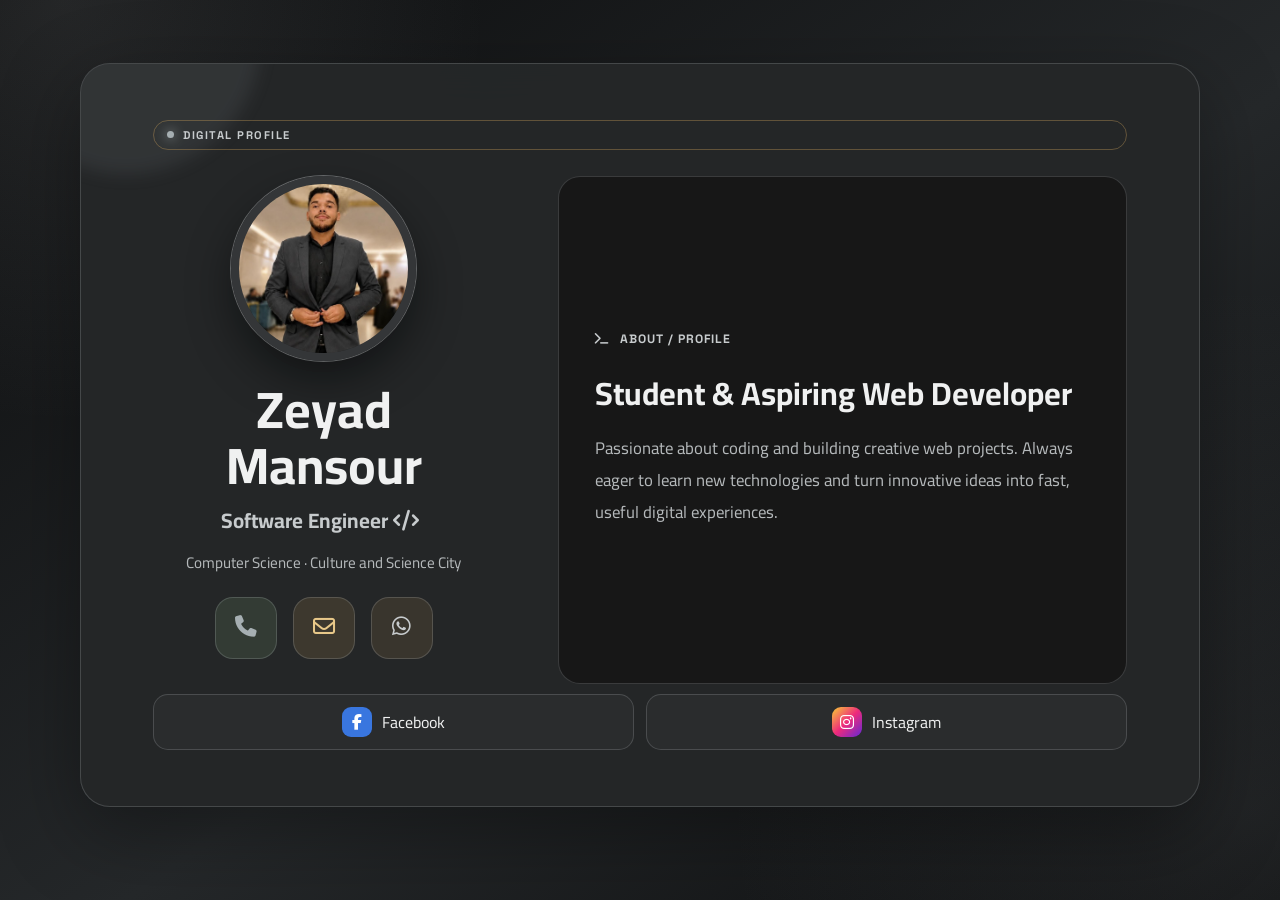
<file: index.html>
<!DOCTYPE html>
<html lang="en" dir="ltr">
<head>
    <meta charset="UTF-8">
    <meta name="viewport" content="width=device-width, initial-scale=1.0">
    <title>Zeyad Ahmed | Digital Profile</title>
    <link rel="stylesheet" href="CSS/style.css">
    <link rel="stylesheet" href="https://cdnjs.cloudflare.com/ajax/libs/font-awesome/6.5.2/css/all.min.css">
</head>
<body>
    <main class="profile-page">
        <div class="status-chip"><span></span> DIGITAL PROFILE</div>
        <button class="avatar-link" type="button" aria-label="Open profile picture, or press and hold for 10 seconds to open memories">
            <img class="avatar" src="images/profile.jpeg" alt="Zeyad Ahmed">
        </button>
        <h1>Zeyad Mansour</h1>
        <p class="job-title">Software Engineer <i class="fa-solid fa-code" aria-hidden="true"></i></p>
        <p class="company">Computer Science · Culture and Science City</p>

        <div class="quick-contact" aria-label="Quick contact methods">
            <button type="button" data-url="tel:+201225351584" class="contact-icon phone" title="Call"><i class="fa-solid fa-phone"></i></button>
            <button type="button" data-url="mailto:Zeyadmansour125@gmail.com" class="contact-icon email" title="Email"><i class="fa-regular fa-envelope"></i></button>
            <button type="button" data-url="https://wa.me/201225351584" data-new-tab="true" class="contact-icon whatsapp" title="WhatsApp"><i class="fa-brands fa-whatsapp"></i></button>
        </div>

        <section class="about-box">
            <button type="button" class="section-label about-trigger" data-url="about.html" aria-label="Open About Profile">
                <i class="fa-solid fa-terminal" aria-hidden="true"></i><span>ABOUT / PROFILE</span>
            </button>
            <h2>Student &amp; Aspiring Web Developer</h2>
            <p>Passionate about coding and building creative web projects. Always eager to learn new technologies and turn innovative ideas into fast, useful digital experiences.</p>
        </section>

        <div class="social-links">
            <button type="button" data-url="https://www.facebook.com/share/1LNfg2q5Nj/" data-new-tab="true" class="social-link facebook" aria-label="Facebook" title="Facebook"><span class="social-icon"><i class="fa-brands fa-facebook-f"></i></span><span>Facebook</span></button>
            <button type="button" data-url="https://www.instagram.com/zeyad_mansour12?xtok=MWdwazRodWp2eHBmeg==" data-new-tab="true" class="social-link instagram" aria-label="Instagram" title="Instagram"><span class="social-icon"><i class="fa-brands fa-instagram"></i></span><span>Instagram</span></button>
        </div>
    </main>
    <script src="JS/main.js"></script>
</body>
</html>
</file>
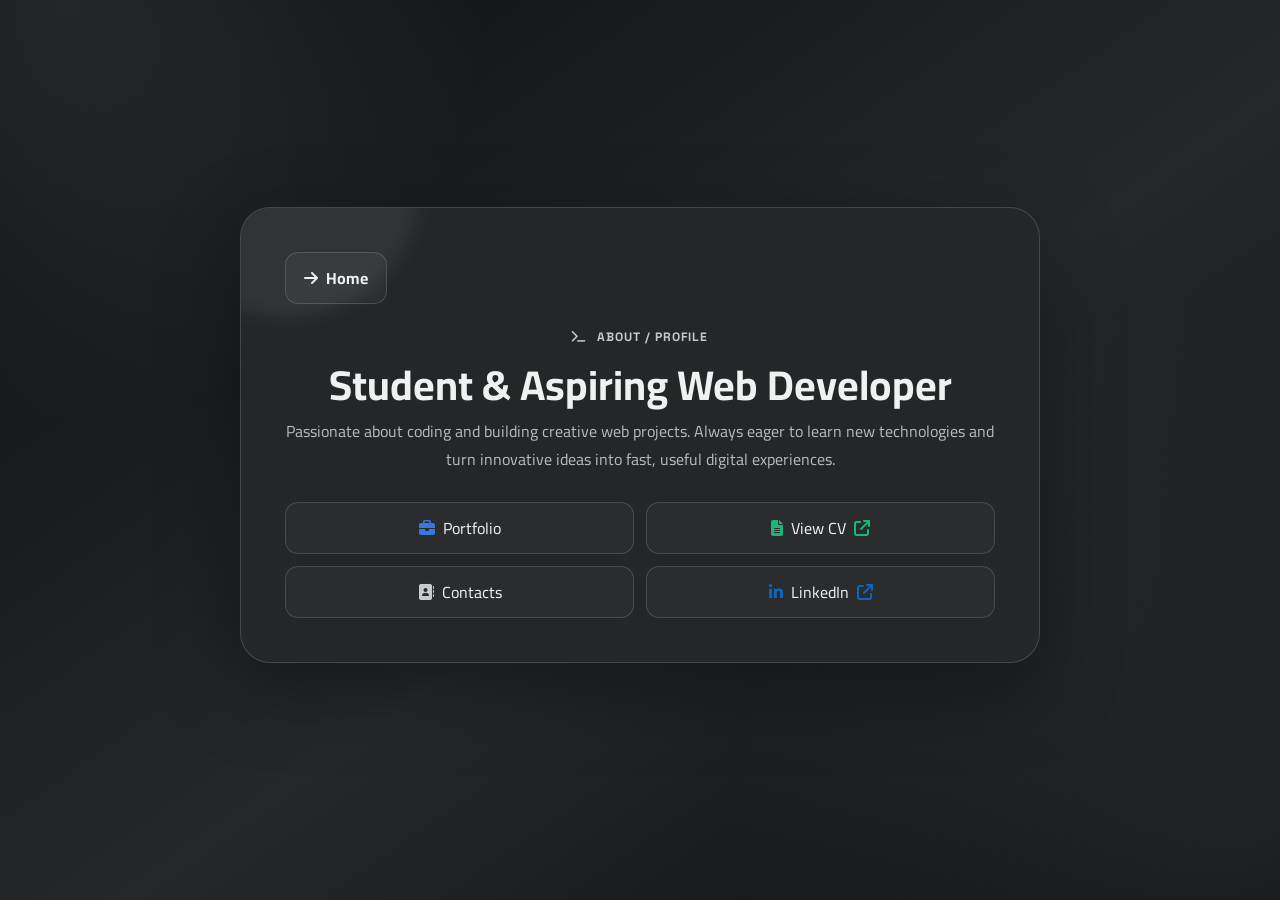
<file: about.html>
<!DOCTYPE html>
<html lang="en" dir="ltr">
<head>
    <meta charset="UTF-8">
    <meta name="viewport" content="width=device-width, initial-scale=1.0">
    <title>About / Profile | Zeyad</title>
    <link rel="stylesheet" href="CSS/style.css">
    <link rel="stylesheet" href="https://cdnjs.cloudflare.com/ajax/libs/font-awesome/6.5.2/css/all.min.css">
</head>
<body>
    <main class="content-page about-page">
        <nav class="navigation-buttons">
            <a href="index.html" class="outline-button"><i class="fa-solid fa-arrow-right"></i> Home</a>
        </nav>

        <div class="section-label about-page-label"><i class="fa-solid fa-terminal" aria-hidden="true"></i><span>ABOUT / PROFILE</span></div>
        <h1>Student &amp; Aspiring Web Developer</h1>
        <p class="page-description">Passionate about coding and building creative web projects. Always eager to learn new technologies and turn innovative ideas into fast, useful digital experiences.</p>

        <div class="about-resources" aria-label="Profile resources">
            <a href="portfolio.html" class="resource-link portfolio"><i class="fa-solid fa-briefcase" aria-hidden="true"></i><span>Portfolio</span></a>
            <a href="https://drive.google.com/file/d/14Onugwz52g9S6gWUHiZJ5jE6jb5gNb1u/view?usp=sharing" class="resource-link cv" target="_blank" rel="noopener noreferrer">
                <i class="fa-solid fa-file-lines" aria-hidden="true"></i><span>View CV</span><i class="fa-solid fa-arrow-up-right-from-square" aria-hidden="true"></i>
            </a>
            <a href="contacts.html" class="resource-link contacts"><i class="fa-solid fa-address-book" aria-hidden="true"></i><span>Contacts</span></a>
            <a href="https://www.linkedin.com/in/zeyad-mansour-22aa09361" class="resource-link linkedin" target="_blank" rel="noopener noreferrer">
                <i class="fa-brands fa-linkedin-in" aria-hidden="true"></i><span>LinkedIn</span><i class="fa-solid fa-arrow-up-right-from-square" aria-hidden="true"></i>
            </a>
        </div>
    </main>
</body>
</html>
</file>
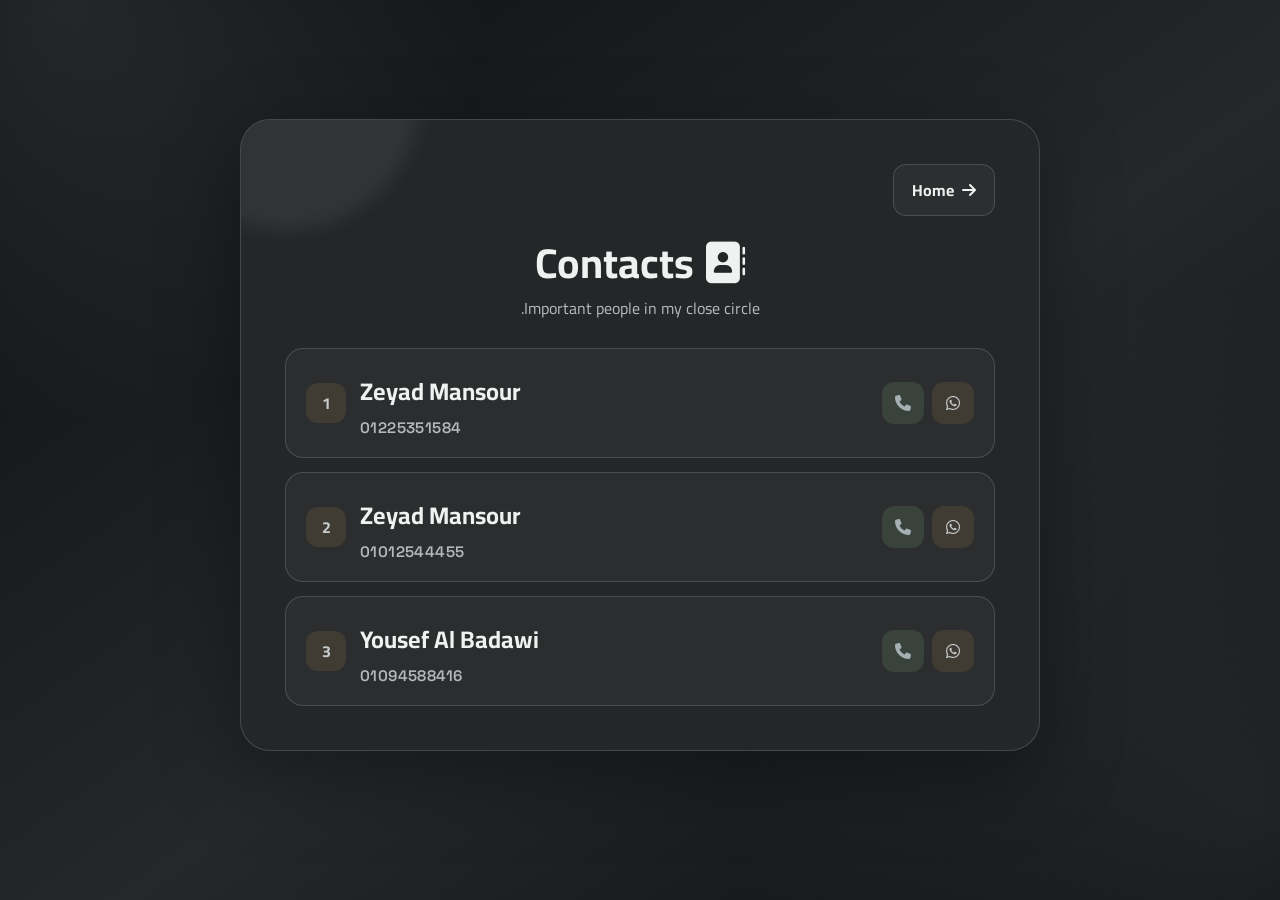
<file: contacts.html>
<!DOCTYPE html>
<html lang="ar" dir="rtl">
<head><meta charset="UTF-8"><meta name="viewport" content="width=device-width, initial-scale=1.0"><title>Contacts | Zeyad</title><link rel="stylesheet" href="CSS/style.css"><link rel="stylesheet" href="https://cdnjs.cloudflare.com/ajax/libs/font-awesome/6.5.2/css/all.min.css"></head>
<body>
    <main class="content-page">
        <nav class="navigation-buttons"><a href="index.html" class="outline-button"><i class="fa-solid fa-arrow-right"></i> Home</a></nav>
        <h1><i class="fa-solid fa-address-book"></i> Contacts</h1>
        <p class="page-description">Important people in my close circle.</p>
        <section id="contacts-container" class="contacts-list" aria-label="Contacts"></section>
    </main>
    <script src="JS/main.js"></script><script src="JS/contacts.js"></script>
</body>
</html>
</file>
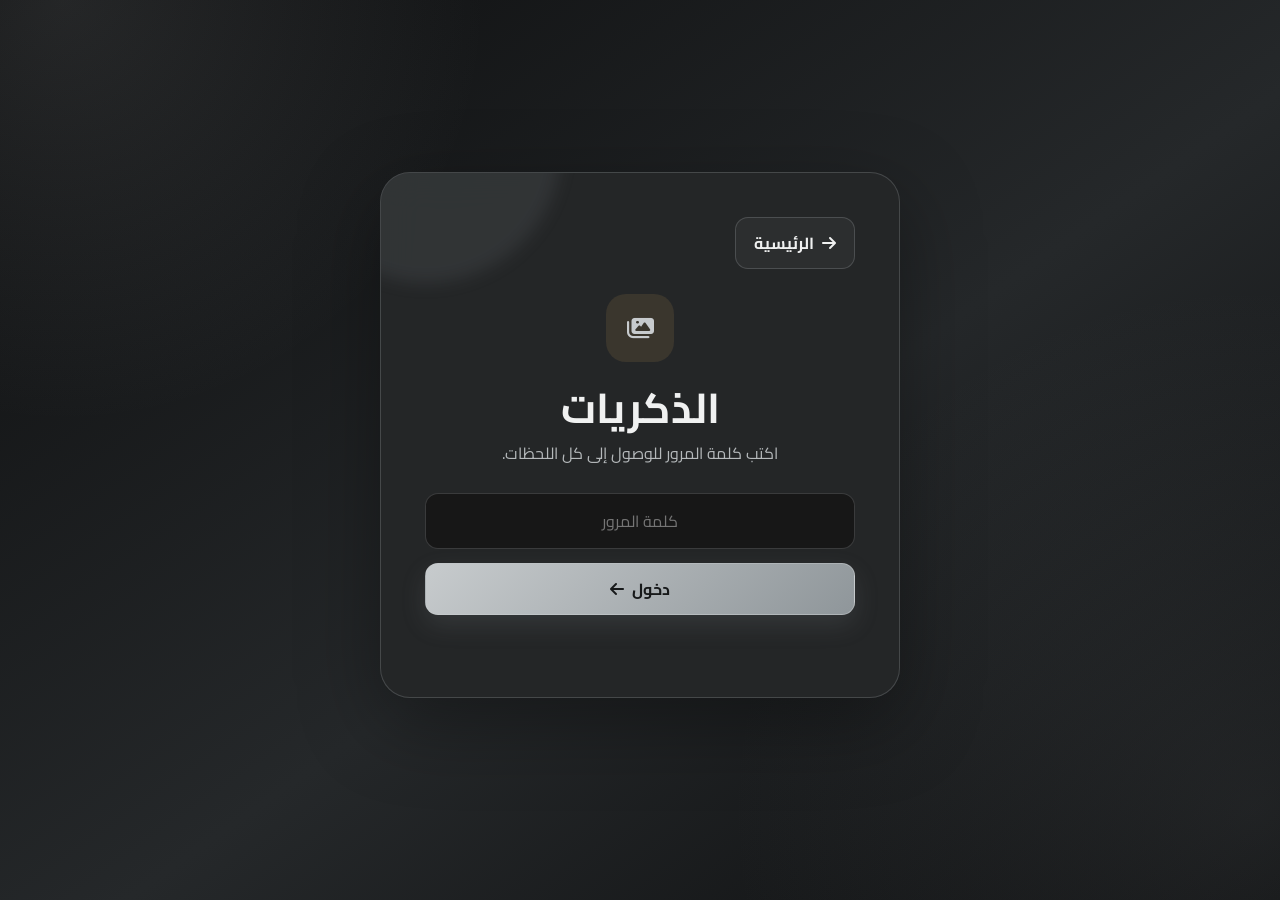
<file: day.html>
<!DOCTYPE html>
<html lang="ar" dir="rtl">
<head><meta charset="UTF-8"><meta name="viewport" content="width=device-width, initial-scale=1.0"><title>تفاصيل الذكرى | Zeyad</title><link rel="stylesheet" href="CSS/style.css"></head>
<body>
    <main class="content-page"><nav class="navigation-buttons"><a href="memories-list.html" class="outline-button"><i class="fa-solid fa-arrow-right"></i> الأرشيف</a><a href="index.html" class="outline-button">الرئيسية</a></nav><div id="day-container"></div></main>
    <script src="JS/main.js"></script><script src="JS/memories.js"></script><script src="JS/day.js"></script>
</body>
</html>
</file>
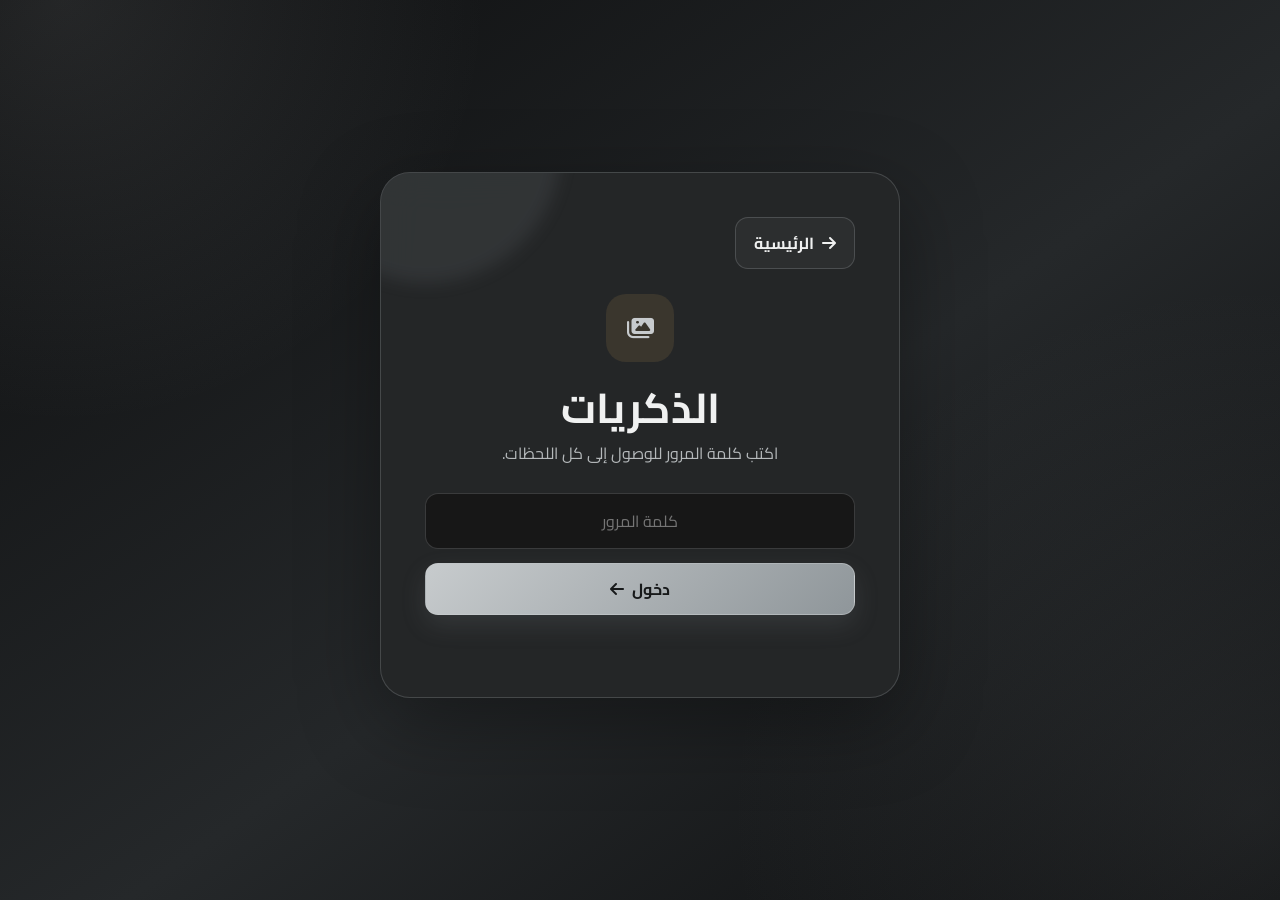
<file: memories-list.html>
<!DOCTYPE html>
<html lang="ar" dir="rtl">
<head><meta charset="UTF-8"><meta name="viewport" content="width=device-width, initial-scale=1.0"><title>أرشيف الذكريات | Zeyad</title><link rel="stylesheet" href="CSS/style.css"></head>
<body>
    <main class="content-page">
        <nav class="navigation-buttons"><button type="button" id="back-button" class="outline-button"><i class="fa-solid fa-arrow-right"></i> رجوع</button><a href="index.html" class="outline-button">الرئيسية</a></nav>
        <h1>أرشيف الذكريات</h1><p class="page-description">اختار محطة وافتح تفاصيل اليوم.</p>
        <div id="memories-container" class="memories-grid"></div>
    </main>
    <script src="JS/main.js"></script><script src="JS/memories.js"></script><script src="JS/memories-list.js"></script>
</body>
</html>
</file>
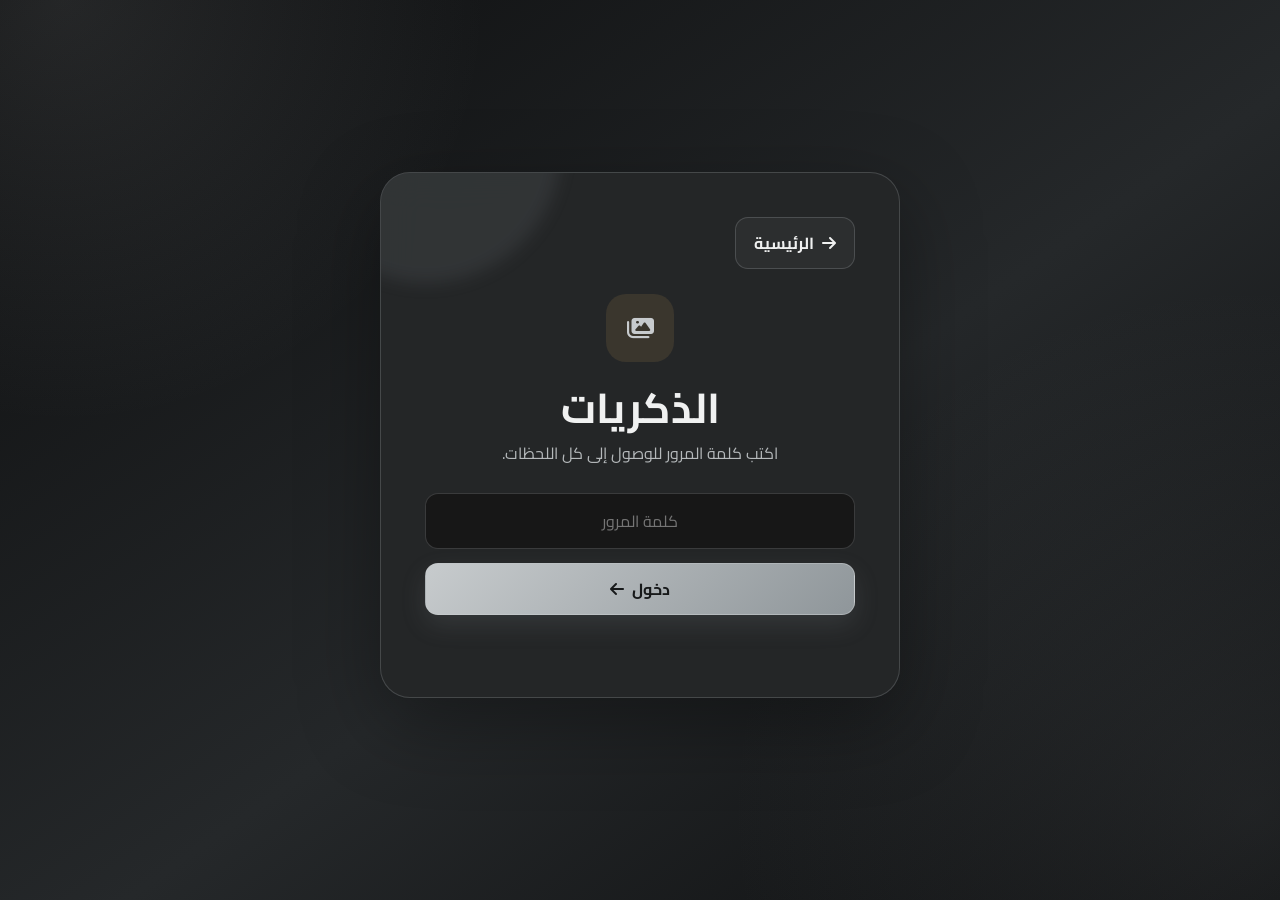
<file: memories.html>
<!DOCTYPE html>
<html lang="ar" dir="rtl">
<head><meta charset="UTF-8"><meta name="viewport" content="width=device-width, initial-scale=1.0"><title>الذكريات | Zeyad</title><link rel="stylesheet" href="CSS/style.css"><link rel="stylesheet" href="https://cdnjs.cloudflare.com/ajax/libs/font-awesome/6.5.2/css/all.min.css"></head>
<body>
    <main class="content-page narrow">
        <nav class="navigation-buttons"><a href="index.html" class="outline-button"><i class="fa-solid fa-arrow-right"></i> الرئيسية</a></nav>
        <div class="lock-icon" aria-hidden="true"><i class="fa-solid fa-images"></i></div><h1>الذكريات</h1>
        <p class="page-description">اكتب كلمة المرور للوصول إلى كل اللحظات.</p>
        <input type="password" id="password" class="password-input" placeholder="كلمة المرور" autocomplete="current-password">
        <button type="button" id="login-button" class="primary-button full-button">دخول <i class="fa-solid fa-arrow-left"></i></button>
        <p id="error-message"></p>
    </main>
    <script src="JS/main.js"></script><script src="JS/auth.js"></script>
</body>
</html>
</file>
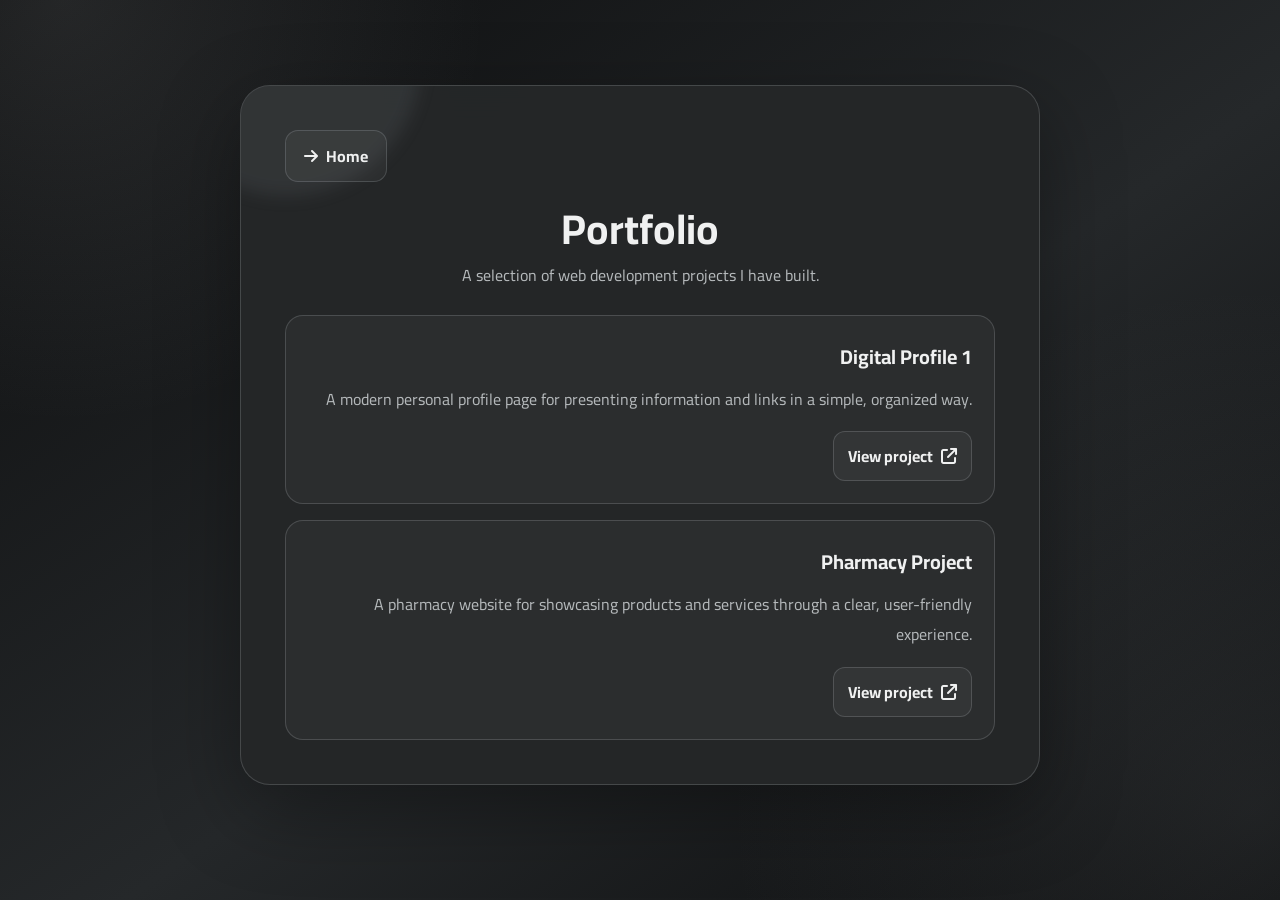
<file: portfolio.html>
<!DOCTYPE html>
<html lang="en" dir="ltr">
<head>
    <meta charset="UTF-8">
    <meta name="viewport" content="width=device-width, initial-scale=1.0">
    <title>Portfolio | Zeyad</title>
    <link rel="stylesheet" href="CSS/style.css">
    <link rel="stylesheet" href="https://cdnjs.cloudflare.com/ajax/libs/font-awesome/6.5.2/css/all.min.css">
</head>
<body>
    <main class="content-page">
        <nav class="navigation-buttons">
            <a href="index.html" class="outline-button"><i class="fa-solid fa-arrow-right"></i> Home</a>
        </nav>
        <h1>Portfolio</h1>
        <p class="page-description">A selection of web development projects I have built.</p>

        <section class="project-grid" aria-label="Portfolio projects">
            <article class="project-card">
                <h2>Digital Profile 1</h2>
                <p>A modern personal profile page for presenting information and links in a simple, organized way.</p>
                <a class="project-link" href="https://zeyadmansour-2535.github.io/Basmala-Profile/" target="_blank" rel="noopener noreferrer">
                    View project <i class="fa-solid fa-arrow-up-right-from-square"></i>
                </a>
            </article>
            <article class="project-card">
                <h2>Pharmacy Project</h2>
                <p>A pharmacy website for showcasing products and services through a clear, user-friendly experience.</p>
                <a class="project-link" href="https://zeyadmansour-2535.github.io/pharmacy-project/" target="_blank" rel="noopener noreferrer">
                    View project <i class="fa-solid fa-arrow-up-right-from-square"></i>
                </a>
            </article>
        </section>
    </main>
</body>
</html>
</file>
<file: CSS/style.css>
@import url("https://fonts.googleapis.com/css2?family=Cairo:wght@400;500;600;700;800&family=Space+Grotesk:wght@500;600;700&display=swap");

:root {
    --bg: #0d0e0f;
    --surface: rgba(37, 39, 40, .96);
    --surface-2: #292c2e;
    --ink: #f0f1f1;
    --muted: #b5b9bb;
    --line: rgba(201, 205, 207, .2);
    --cyan: #c7cbcd;
    --blue: #777d81;
    --green: #a6afb2;
    --shadow: 0 25px 80px rgba(0, 0, 0, .35);
}

* { box-sizing: border-box; margin: 0; padding: 0; }
body {
    min-height: 100vh;
    padding: 24px 14px 60px;
    color: var(--ink);
    font-family: "Cairo", sans-serif;
    background: var(--bg);
    background-image: radial-gradient(circle at 5% 0%, rgba(199, 203, 205, .12), transparent 28%), radial-gradient(circle at 98% 90%, rgba(119, 125, 129, .16), transparent 35%), linear-gradient(145deg, #0d0e0f, #25282a 55%, #0d0e0f);
}
button, a, input { font: inherit; }
a { text-decoration: none; }
.profile-page, .content-page {
    width: 100%; max-width: 860px; margin: auto; padding: clamp(24px, 6vw, 64px);
    text-align: center; background: var(--surface); border: 1px solid var(--line); border-radius: 30px;
    box-shadow: var(--shadow); backdrop-filter: blur(18px); position: relative; overflow: hidden;
    animation: page-enter .7s cubic-bezier(.22, 1, .36, 1) both;
}
@keyframes page-enter {
    from { opacity: 0; transform: translateY(34px) scale(.98); }
    to { opacity: 1; transform: translateY(0) scale(1); }
}
.profile-page::before, .content-page::before { content: ""; position: absolute; width: 270px; height: 270px; border-radius: 50%; top: -160px; left: -90px; background: rgba(119, 125, 129, .16); filter: blur(8px); }
.profile-page > *, .content-page > * { position: relative; z-index: 1; }
.status-chip { display: inline-flex; gap: 9px; align-items: center; margin-bottom: 26px; padding: 7px 13px; border: 1px solid rgba(211, 167, 92, .35); border-radius: 999px; color: var(--cyan); font: 700 .7rem "Space Grotesk", sans-serif; letter-spacing: 1.5px; }
.status-chip span { width: 7px; height: 7px; border-radius: 50%; background: var(--green); box-shadow: 0 0 12px var(--green); }
.avatar-link { display: block; position: relative; width: fit-content; margin: auto; padding: 0; border: 0; border-radius: 50%; outline: none; background: transparent; cursor: pointer; touch-action: none; }
.avatar { width: clamp(125px, 24vw, 185px); height: clamp(125px, 24vw, 185px); display: block; object-fit: cover; margin: auto; border: 8px solid #343638; border-radius: 50%; background: linear-gradient(145deg, #45484a, #151617); box-shadow: 0 0 0 1px rgba(199, 203, 205, .4), 0 20px 45px rgba(0, 0, 0, .45); transition: .25s ease; }
h1 { margin: 24px 0 8px; color: var(--ink); font-size: clamp(2rem, 6vw, 3.6rem); line-height: 1.1; }
.job-title { color: var(--cyan); font-size: clamp(1rem, 2.5vw, 1.3rem); font-weight: 700; }
.job-title i { margin-right: 7px; }
.company { margin: 8px auto 34px; color: var(--muted); font-size: .95rem; }
.quick-contact { display: flex; justify-content: center; gap: 16px; margin-bottom: 38px; }
.contact-icon { width: 62px; height: 62px; border: 1px solid var(--line); border-radius: 18px; color: var(--ink); cursor: pointer; transition: .2s ease; }
.contact-icon:hover, .social-link:hover, .outline-button:hover { transform: translateY(-4px); border-color: rgba(211, 167, 92, .6); }
.contact-icon i { font-size: 1.35rem; }
.phone { background: rgba(141, 187, 138, .14); color: var(--green); }.email { background: rgba(211, 167, 92, .14); color: #e8c889; }.whatsapp { background: rgba(211, 167, 92, .12); color: var(--cyan); }
.about-box { padding: 25px; direction: ltr; text-align: left; background: rgba(22, 22, 22, .86); border: 1px solid var(--line); border-radius: 22px; }
.section-label { display: flex; align-items: center; gap: 10px; margin-bottom: 16px; color: var(--cyan); font: 700 .76rem "Space Grotesk", sans-serif; letter-spacing: 1px; direction: ltr; }
.about-trigger { width: 100%; padding: 0; border: 0; background: transparent; text-align: left; cursor: pointer; }
.about-box h2 { margin-bottom: 10px; font-size: clamp(1.3rem, 3vw, 1.8rem); }.about-box p { color: var(--muted); line-height: 1.9; }
.stats { display: grid; grid-template-columns: repeat(3, 1fr); gap: 10px; margin: 20px 0 28px; }.stats div { padding: 14px 8px; border: 1px solid var(--line); border-radius: 16px; background: rgba(255,255,255,.025); }.stats strong, .stats span { display: block; }.stats strong { color: var(--cyan); font: 700 1.4rem "Space Grotesk", sans-serif; }.stats span { margin-top: 3px; color: var(--muted); font: 700 .6rem "Space Grotesk", sans-serif; letter-spacing: .6px; }
.resource-links { display: flex; justify-content: center; gap: 12px; margin: 20px 0 12px; }.resource-link { display: inline-flex; align-items: center; justify-content: center; gap: 8px; min-width: 130px; padding: 10px 16px; border: 1px solid var(--line); border-radius: 13px; color: var(--ink); background: rgba(255,255,255,.03); cursor: pointer; transition: .2s ease; }.resource-link:hover { transform: translateY(-4px); border-color: rgba(211, 167, 92, .6); }.resource-link i { font-size: 1rem; }.resource-link.portfolio i { color: #3976df; }.resource-link.cv i { color: #16b978; }
.social-links { display: flex; gap: 12px; flex-wrap: wrap; }.social-link { flex: 1 1 150px; display: flex; align-items: center; justify-content: center; gap: 10px; padding: 12px; border: 1px solid var(--line); border-radius: 15px; color: var(--ink); background: rgba(255,255,255,.03); cursor: pointer; transition: .2s ease; }.social-icon { display: grid; place-items: center; width: 30px; height: 30px; border-radius: 9px; color: white; }.social-link.linkedin .social-icon { background: #0a66c2; }.social-link.facebook .social-icon { background: #3976df; }.social-link.instagram .social-icon { background: linear-gradient(135deg,#f9ce34,#ee2a7b,#6228d7); }
.profile-actions { display: flex; gap: 12px; justify-content: center; margin-top: 30px; }.primary-button, .outline-button { display: inline-flex; align-items: center; justify-content: center; gap: 8px; min-height: 46px; padding: 10px 18px; border-radius: 13px; cursor: pointer; font-weight: 700; transition: .2s ease; }.primary-button { border: 1px solid rgba(199,203,205,.5); color: #17191a; background: linear-gradient(135deg, var(--cyan), #8f969a); box-shadow: 0 10px 25px rgba(119,125,129,.2); }.outline-button { color: var(--ink); border: 1px solid var(--line); background: rgba(255,255,255,.04); }.full-button { width: 100%; }
.content-page { max-width: 800px; text-align: right; padding: clamp(22px, 5vw, 44px); }.narrow { max-width: 520px; text-align: center; }.navigation-buttons { display: flex; justify-content: space-between; gap: 10px; margin-bottom: 25px; }.content-page h1 { text-align: center; font-size: clamp(1.8rem, 5vw, 2.6rem); }.page-description { margin: 0 auto 25px; color: var(--muted); text-align: center; line-height: 1.8; }.lock-icon { display: grid; place-items: center; width: 68px; height: 68px; margin: 8px auto; border-radius: 20px; color: var(--cyan); background: rgba(211,167,92,.12); font-size: 1.5rem; }
.project-grid { display: grid; gap: 16px; margin-top: 20px; }.project-card { padding: 22px; border: 1px solid var(--line); border-radius: 18px; background: rgba(255,255,255,.035); }.project-card h2 { margin-bottom: 9px; color: var(--ink); font-size: 1.25rem; }.project-card p { margin-bottom: 17px; color: var(--muted); line-height: 1.9; }.project-link { display: inline-flex; align-items: center; gap: 8px; padding: 9px 14px; border: 1px solid var(--line); border-radius: 12px; color: var(--ink); background: rgba(255,255,255,.04); font-weight: 700; transition: .2s ease; }.project-link:hover { transform: translateY(-3px); border-color: rgba(211,167,92,.6); }
.about-page-label { justify-content: center; margin-bottom: 18px; }.about-page h1 { margin-top: 0; }.about-resources { display: grid; grid-template-columns: repeat(2, minmax(150px, 1fr)); gap: 12px; margin-top: 28px; }.about-resources .resource-link { min-width: 150px; }.resource-link.contacts i { color: var(--cyan); }.resource-link.linkedin i { color: #0a66c2; }
.password-input { width: 100%; min-height: 52px; margin-bottom: 14px; padding: 12px 16px; border: 1px solid var(--line); border-radius: 13px; outline: none; color: var(--ink); background: #171717; text-align: center; }.password-input:focus { border-color: var(--cyan); box-shadow: 0 0 0 3px rgba(211,167,92,.14); }#error-message { min-height: 24px; margin-top: 14px; color: #e59a8f; text-align: center; font-weight: 700; }
.memories-grid, .contacts-list { display: grid; gap: 14px; margin-top: 20px; }.memory-card, .contact-card { padding: 20px; border: 1px solid var(--line); border-radius: 18px; background: rgba(255,255,255,.035); }.memory-card { text-align: center; }.memory-date, .date { display: inline-block; padding: 5px 10px; border-radius: 999px; color: var(--cyan); background: rgba(211,167,92,.12); font: 700 .76rem "Space Grotesk", sans-serif; }.memory-card h2 { margin: 13px 0 16px; font-size: 1.12rem; }.contact-card { display: flex; align-items: center; gap: 14px; direction: ltr; }.contact-number { display: grid; place-items: center; width: 40px; height: 40px; border-radius: 12px; color: var(--cyan); background: rgba(211,167,92,.12); font-weight: 700; }.contact-person { flex: 1; text-align: left; }.contact-person h2 { margin-bottom: 4px; }.contact-phone { color: var(--muted); font: 600 .95rem "Space Grotesk", sans-serif; letter-spacing: .4px; }.contact-actions { display: flex; gap: 8px; }.contact-action { display: grid; place-items: center; width: 42px; height: 42px; border: 0; border-radius: 12px; cursor: pointer; }.call-action { color: var(--green); background: rgba(141,187,138,.14); }.whatsapp-action { color: var(--cyan); background: rgba(211,167,92,.12); }.memory-comment { margin: 18px 0; padding: 16px; color: var(--muted); border: 1px solid var(--line); border-radius: 15px; line-height: 1.9; text-align: center; }.gallery { display: grid; grid-template-columns: repeat(2, 1fr); gap: 11px; }.gallery img { width: 100%; aspect-ratio: 4/3; object-fit: cover; border: 1px solid var(--line); border-radius: 13px; cursor: pointer; transition: .2s ease; }.gallery img:hover { transform: scale(1.02); border-color: var(--cyan); }
@media (max-width: 560px) { body { padding: 10px 8px 35px; }.profile-page, .content-page { border-radius: 22px; padding: 24px 16px; }.profile-actions { flex-direction: column-reverse; }.social-link { flex-basis: 110px; font-size: .82rem; }.gallery { grid-template-columns: 1fr; }.navigation-buttons .outline-button { padding-inline: 12px; font-size: .82rem; } }
@media (max-width: 899px) {
    body { padding: 12px 10px 36px; overflow-x: hidden; }
    .profile-page, .content-page { max-width: 100%; border-radius: 22px; padding: 28px 18px; }
    .content-page { overflow: hidden; }
    .profile-page { min-height: calc(100vh - 48px); }
    .status-chip { margin-bottom: 20px; }
    .avatar { width: clamp(112px, 42vw, 155px); height: clamp(112px, 42vw, 155px); }
    h1 { font-size: clamp(1.9rem, 10vw, 2.8rem); }
    .company { margin-bottom: 25px; font-size: .86rem; }
    .quick-contact { gap: 10px; margin-bottom: 26px; }
    .contact-icon { width: 54px; height: 54px; border-radius: 15px; }
    .about-box { padding: 20px 17px; border-radius: 18px; }
    .about-box h2 { font-size: clamp(1.2rem, 6vw, 1.65rem); }
    .about-box p { max-width: 290px; margin-inline: auto; font-size: .92rem; line-height: 1.8; }
    .resource-links { flex-wrap: wrap; gap: 9px; margin: 18px 0 10px; }
    .resource-link { flex: 1 1 135px; min-width: 0; padding: 10px 11px; font-size: .88rem; }
    .social-links { gap: 9px; }
    .social-link { flex: 1 1 0; min-width: 0; padding: 10px; }
    .social-link > span:not(.social-icon) { display: none; }
    .social-icon { width: 34px; height: 34px; }
    .about-resources { flex-direction: column; }
    .about-resources .resource-link { width: 100%; }
    .social-link { flex: 1 1 135px; min-width: 0; padding: 10px 8px; }
    .profile-actions { margin-top: 22px; }
    .outline-button, .primary-button { min-height: 44px; padding: 9px 13px; font-size: .88rem; }
    .content-page h1 { font-size: clamp(1.75rem, 9vw, 2.4rem); }
    .navigation-buttons { align-items: stretch; flex-wrap: wrap; margin-bottom: 20px; }
    .navigation-buttons .outline-button { flex: 1 1 120px; white-space: nowrap; }
    .page-description { font-size: .9rem; }
    .project-card { padding: 18px 15px; }
    .project-card h2 { font-size: 1.1rem; }
    .project-card p { font-size: .9rem; line-height: 1.75; }
    .project-link { max-width: 100%; font-size: .84rem; }
    .memory-card, .contact-card { min-width: 0; }
    .memory-card h2, .memory-comment { overflow-wrap: anywhere; }
    .contact-card { padding: 15px 12px; gap: 9px; }
    .contact-number { width: 34px; height: 34px; flex: 0 0 34px; }
    .contact-person h2 { font-size: 1rem; }
    .contact-phone { font-size: .78rem; }
    .contact-actions { gap: 5px; }
    .contact-action { width: 36px; height: 36px; }
    .gallery { grid-template-columns: 1fr; }
}
@media (prefers-reduced-motion: reduce) { *, *::before, *::after { animation-duration: .01ms !important; animation-iteration-count: 1 !important; transition-duration: .01ms !important; } }
@media (min-width: 900px) {
    body { display: flex; align-items: center; padding: 40px 28px 70px; }
    .profile-page { max-width: 1120px; padding: 56px 72px; }
    .profile-page > .status-chip { grid-area: status; }
    .profile-page > .avatar-link { grid-area: avatar; }
    .profile-page > h1 { grid-area: name; }
    .profile-page > .job-title { grid-area: job; }
    .profile-page > .company { grid-area: company; }
    .profile-page > .quick-contact { grid-area: contacts; }
    .profile-page > .about-box { grid-area: about; }
    .profile-page > .resource-links { grid-area: resources; }
    .profile-page > .social-links { grid-area: social; }
    .profile-page > .profile-actions { grid-area: actions; }
    .profile-page { display: grid; grid-template-columns: minmax(250px, .75fr) minmax(0, 1.25fr); grid-template-areas:
        "status status"
        "avatar about"
        "name about"
        "job about"
        "company about"
        "contacts about"
        "resources resources"
        "social social"
        "actions actions"; column-gap: 64px; align-items: center; }
    .profile-page > h1 { margin-top: 20px; font-size: clamp(2.6rem, 4vw, 4rem); }
    .profile-page > .company { margin-bottom: 20px; }
    .profile-page > .quick-contact { margin-bottom: 25px; }
    .profile-page > .about-box { align-self: stretch; display: flex; flex-direction: column; justify-content: center; padding: 36px; }
    .profile-page > .about-box h2 { font-size: clamp(1.7rem, 2.5vw, 2.3rem); }
    .profile-page > .about-box p { max-width: 620px; font-size: 1.05rem; }
    .resource-links { margin-top: 30px; }
    .social-links { margin-top: 10px; }
}
</file>
